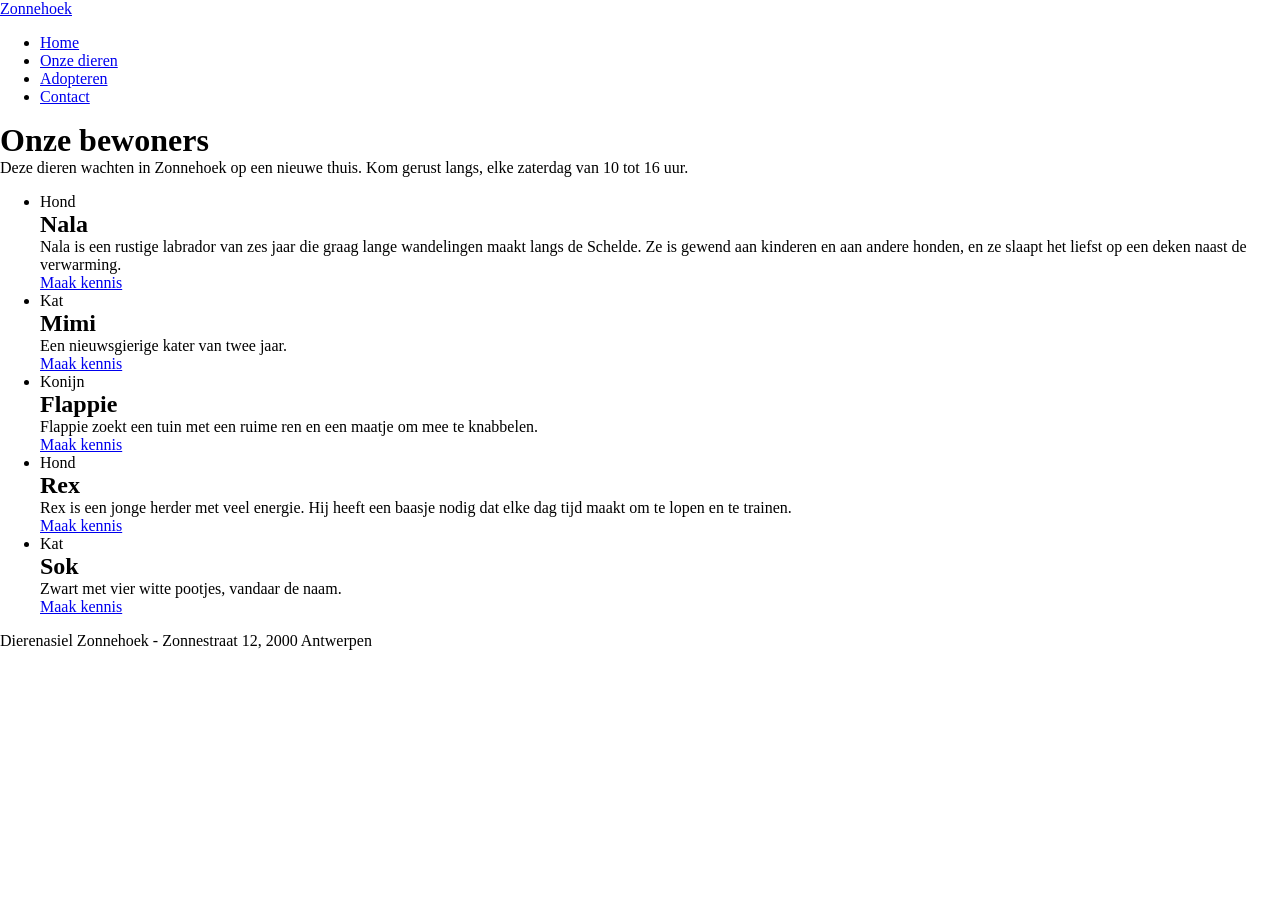
<file: dierenasiel/index.html>
<!doctype html>
<html lang="nl">
<head>
  <meta charset="utf-8">
  <meta name="viewport" content="width=device-width, initial-scale=1">
  <title>Labo 4 - Dierenasiel Zonnehoek</title>
  <link rel="stylesheet" href="css/reset.css">
  <link rel="stylesheet" href="css/stijl.css">
</head>
<body>
  <!-- Do not change this file. Write your CSS in css/stijl.css.
       Not visible in the screenshot: on :hover and :focus the links in the
       navigation get an underline, and a button turns dark (#2b2b2b). -->
  <header>
    <a class="logo" href="index.html">Zonnehoek</a>
    <nav>
      <ul>
        <li><a href="index.html">Home</a></li>
        <li><a href="dieren.html" class="actief">Onze dieren</a></li>
        <li><a href="adopteren.html">Adopteren</a></li>
        <li><a href="contact.html">Contact</a></li>
      </ul>
    </nav>
  </header>
  <main>
    <h1>Onze bewoners</h1>
    <p class="intro">Deze dieren wachten in Zonnehoek op een nieuwe thuis. Kom gerust langs, elke zaterdag van 10 tot 16 uur.</p>
    <ul class="kaarten">
      <li class="kaart uitgelicht">
        <p class="soort">Hond</p>
        <h2>Nala</h2>
        <p class="beschrijving">Nala is een rustige labrador van zes jaar die graag lange wandelingen maakt langs de Schelde. Ze is gewend aan kinderen en aan andere honden, en ze slaapt het liefst op een deken naast de verwarming.</p>
        <a class="knop" href="#">Maak kennis</a>
      </li>
      <li class="kaart">
        <p class="soort">Kat</p>
        <h2>Mimi</h2>
        <p class="beschrijving">Een nieuwsgierige kater van twee jaar.</p>
        <a class="knop" href="#">Maak kennis</a>
      </li>
      <li class="kaart">
        <p class="soort">Konijn</p>
        <h2>Flappie</h2>
        <p class="beschrijving">Flappie zoekt een tuin met een ruime ren en een maatje om mee te knabbelen.</p>
        <a class="knop" href="#">Maak kennis</a>
      </li>
      <li class="kaart">
        <p class="soort">Hond</p>
        <h2>Rex</h2>
        <p class="beschrijving">Rex is een jonge herder met veel energie. Hij heeft een baasje nodig dat elke dag tijd maakt om te lopen en te trainen.</p>
        <a class="knop" href="#">Maak kennis</a>
      </li>
      <li class="kaart">
        <p class="soort">Kat</p>
        <h2>Sok</h2>
        <p class="beschrijving">Zwart met vier witte pootjes, vandaar de naam.</p>
        <a class="knop" href="#">Maak kennis</a>
      </li>
    </ul>
  </main>
  <footer>
    <p>Dierenasiel Zonnehoek - Zonnestraat 12, 2000 Antwerpen</p>
  </footer>
</body>
</html>
</file>
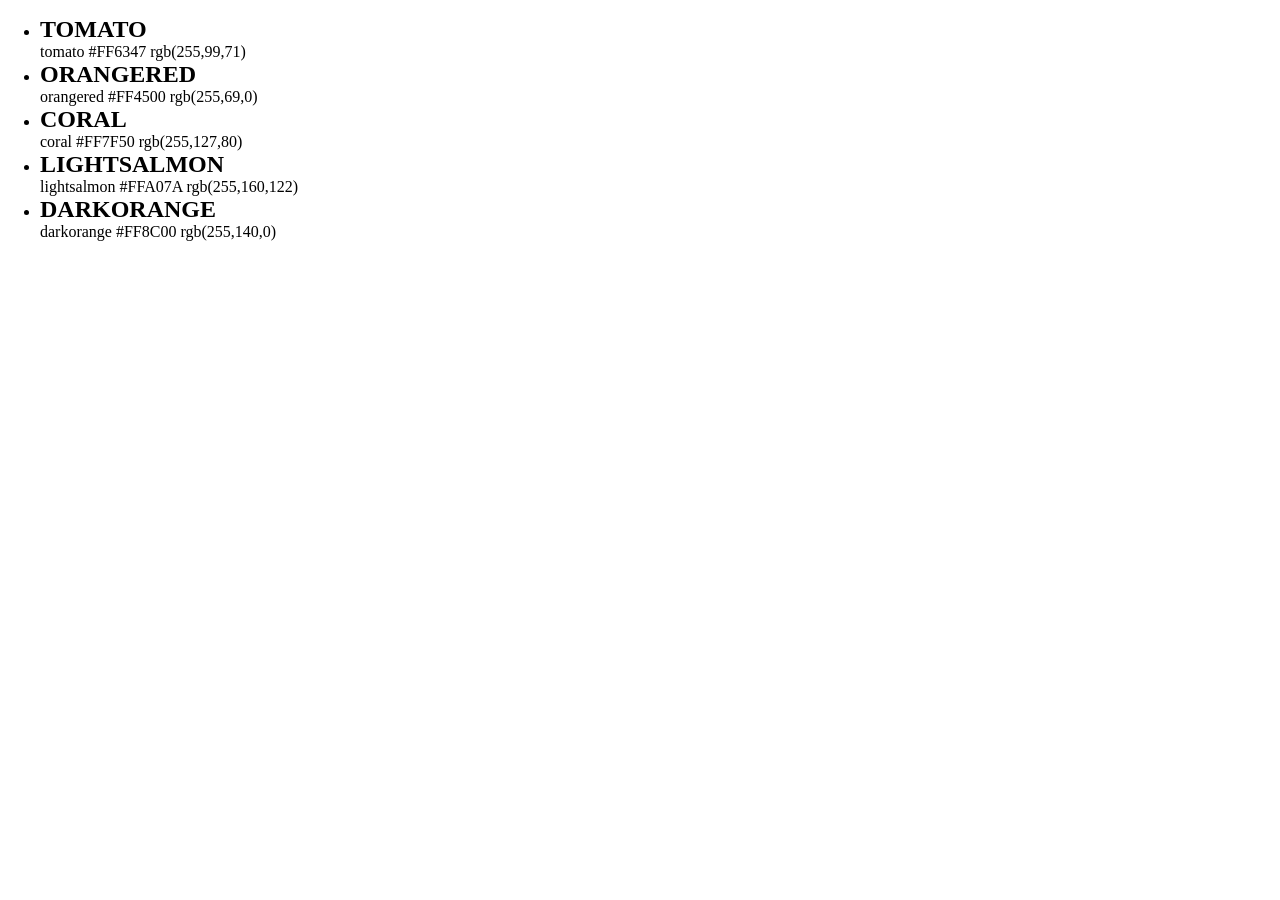
<file: kleuren/index.html>
<!doctype html>
<html lang="en">
<head>
  <meta charset="utf-8">
  <meta name="viewport" content="width=device-width, initial-scale=1">
  <title>Labo 3 - Kleurenstalen</title>
  <link rel="stylesheet" href="css/reset.css">
  <link rel="stylesheet" href="css/stijl.css">
</head>
<body>
  <!-- Do not change this file. Write your CSS in css/stijl.css. -->
  <ul>
    <li class="tomato">
      <h2>TOMATO</h2>
      <p class="codes"><span>tomato</span> <span>#FF6347</span> <span>rgb(255,99,71)</span></p>
    </li>
    <li class="orangered">
      <h2>ORANGERED</h2>
      <p class="codes"><span>orangered</span> <span>#FF4500</span> <span>rgb(255,69,0)</span></p>
    </li>
    <li class="coral">
      <h2>CORAL</h2>
      <p class="codes"><span>coral</span> <span>#FF7F50</span> <span>rgb(255,127,80)</span></p>
    </li>
    <li class="lightsalmon">
      <h2>LIGHTSALMON</h2>
      <p class="codes"><span>lightsalmon</span> <span>#FFA07A</span> <span>rgb(255,160,122)</span></p>
    </li>
    <li class="darkorange">
      <h2>DARKORANGE</h2>
      <p class="codes"><span>darkorange</span> <span>#FF8C00</span> <span>rgb(255,140,0)</span></p>
    </li>
  </ul>
</body>
</html>
</file>
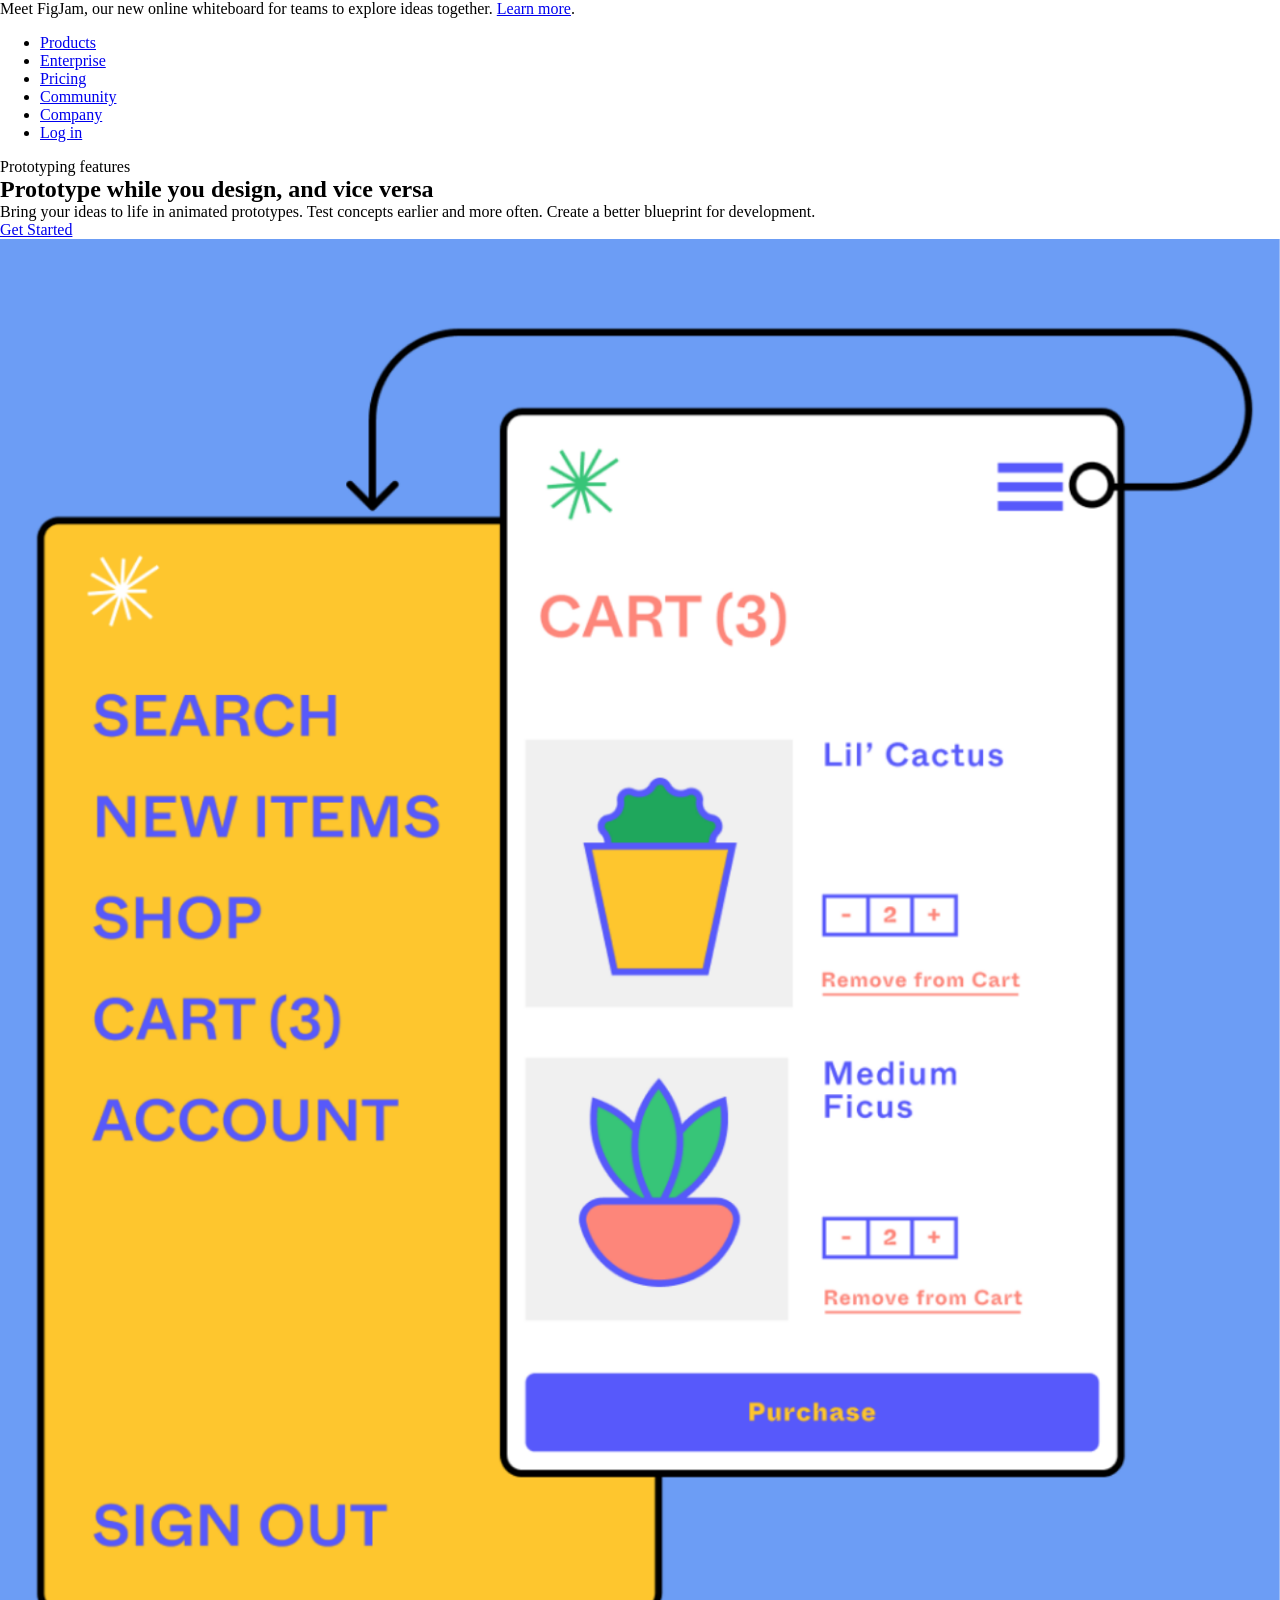
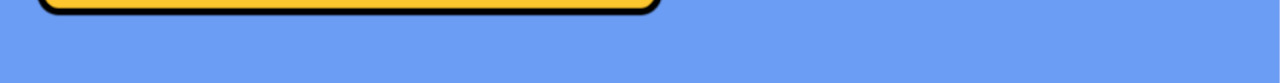
<file: landing/index.html>
<!doctype html>
<html lang="en">
<head>
  <meta charset="utf-8">
  <meta name="viewport" content="width=device-width, initial-scale=1">
  <title>Labo 3 - Landingspagina</title>
  <link rel="stylesheet" href="css/reset.css">
  <link rel="stylesheet" href="css/stijl.css">
</head>
<body>
  <!-- Do not change this file. Write your CSS in css/stijl.css.
       Not visible in the screenshot: on :hover and :focus the links in the
       banner and in the navigation get an underline, and the button turns
       dark grey (#333333) instead of black. -->
  <div class="banner">
    <p>Meet FigJam, our new online whiteboard for teams to explore ideas together. <a href="#">Learn more</a>.</p>
  </div>
  <header>
    <nav>
      <ul>
        <li><a href="#">Products</a></li>
        <li><a href="#">Enterprise</a></li>
        <li><a href="#">Pricing</a></li>
        <li><a href="#">Community</a></li>
        <li><a href="#">Company</a></li>
        <li><a href="#">Log in</a></li>
      </ul>
    </nav>
  </header>
  <main>
    <article>
      <p class="bovenkop">Prototyping features</p>
      <h1>Prototype while you design, and vice versa</h1>
      <p>Bring your ideas to life in animated prototypes. Test concepts earlier and more often. Create a better blueprint for development.</p>
      <a href="#" class="knop">Get Started</a>
    </article><!-- no whitespace between these two tags: see syllabus 3.7 --><div class="afbeelding">
      <img src="afbeeldingen/prototype.png" alt="Prototype of a plant shop: a yellow menu panel next to a white cart screen">
    </div>
  </main>
</body>
</html>
</file>
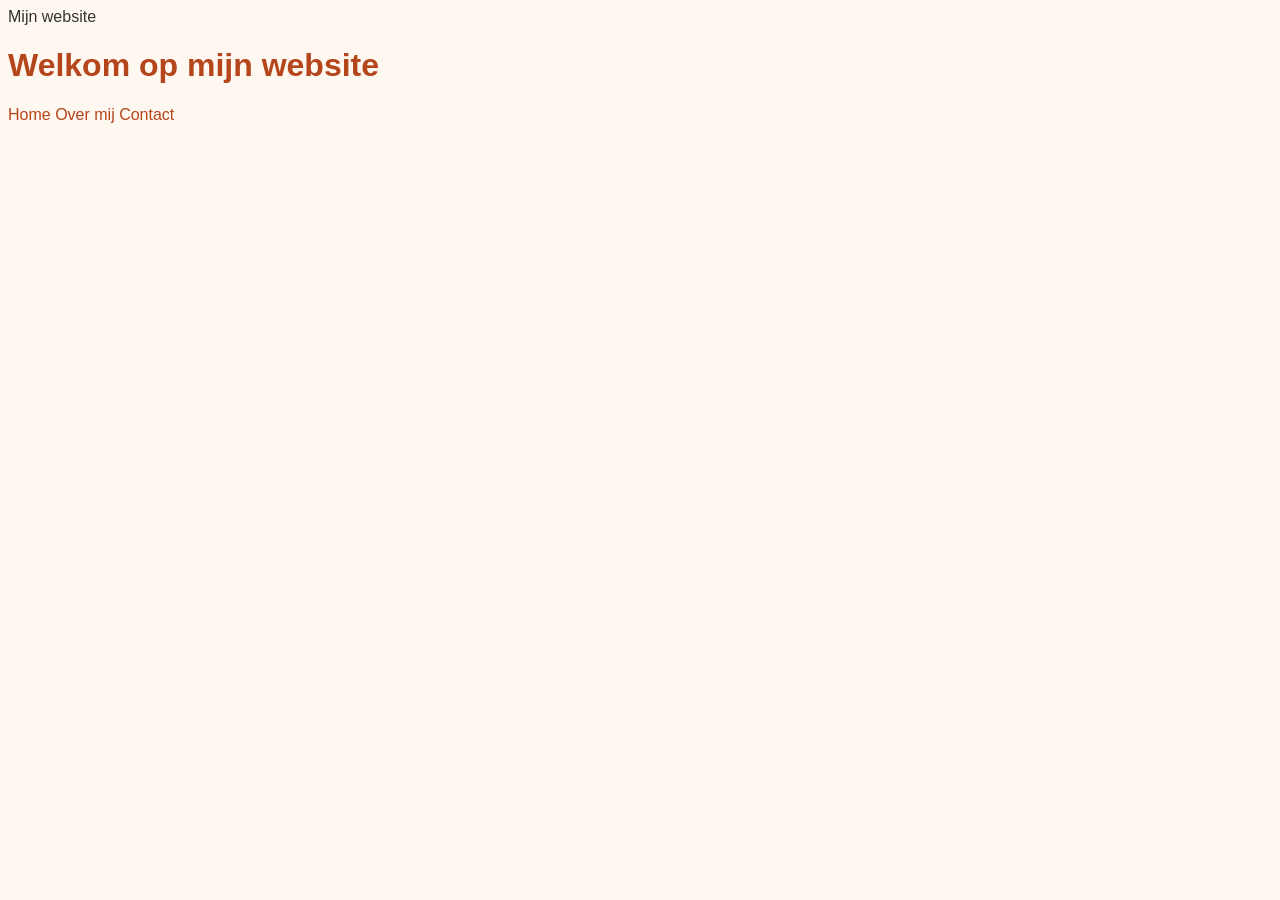
<file: site/index.html>
<!DOCTYPE html>
<html lang="nl">
    <head>
        <tittle>Mijn website</tittle>
    <link rel="stylesheet" href="css/stijl.css">
    </head> 
            <body>
                <h1>Welkom op mijn website</h1>
                <nav>
                    <a href="index.html">Home</a>
                    <a href="over.html">Over mij</a>
                    <a href="contact.html">Contact</a>
                    </nav>
                </body>
                </html>
</file>
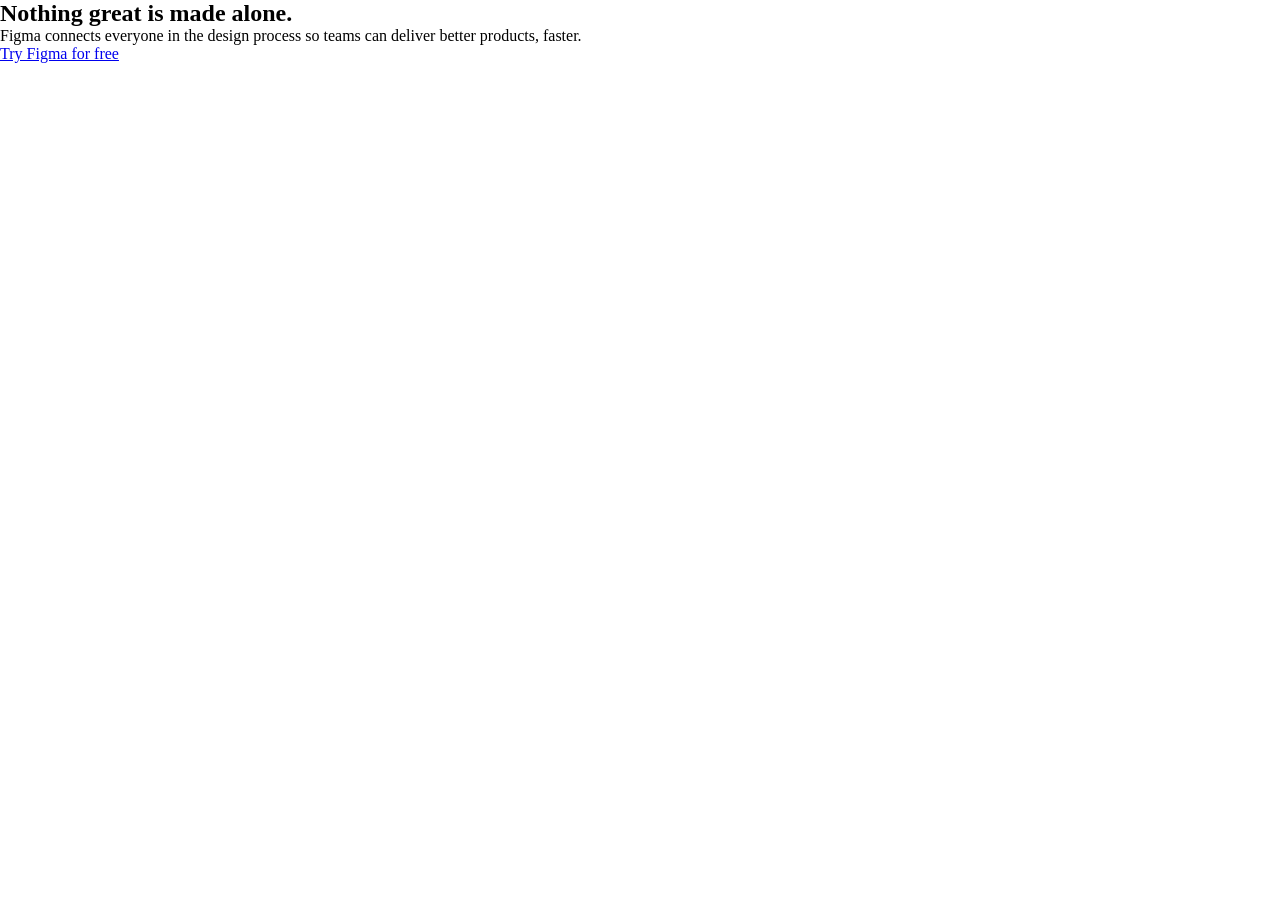
<file: slogan/index.html>
<!doctype html>
<html lang="en">
<head>
  <meta charset="utf-8">
  <meta name="viewport" content="width=device-width, initial-scale=1">
  <title>Labo 3 - Slogan</title>
  <link rel="stylesheet" href="css/reset.css">
  <link rel="stylesheet" href="css/stijl.css">
</head>
<body>
  <!-- Do not change this file. Write your CSS in css/stijl.css.
       Not visible in the screenshot: on :hover and :focus the button turns
       dark grey (#333333) instead of black. -->
  <h2>Nothing great is <span>made</span> alone.</h2>
  <p>Figma connects everyone in the design process so teams can deliver better products, faster.</p>
  <a href="https://www.figma.com">Try Figma for free</a>
</body>
</html>
</file>
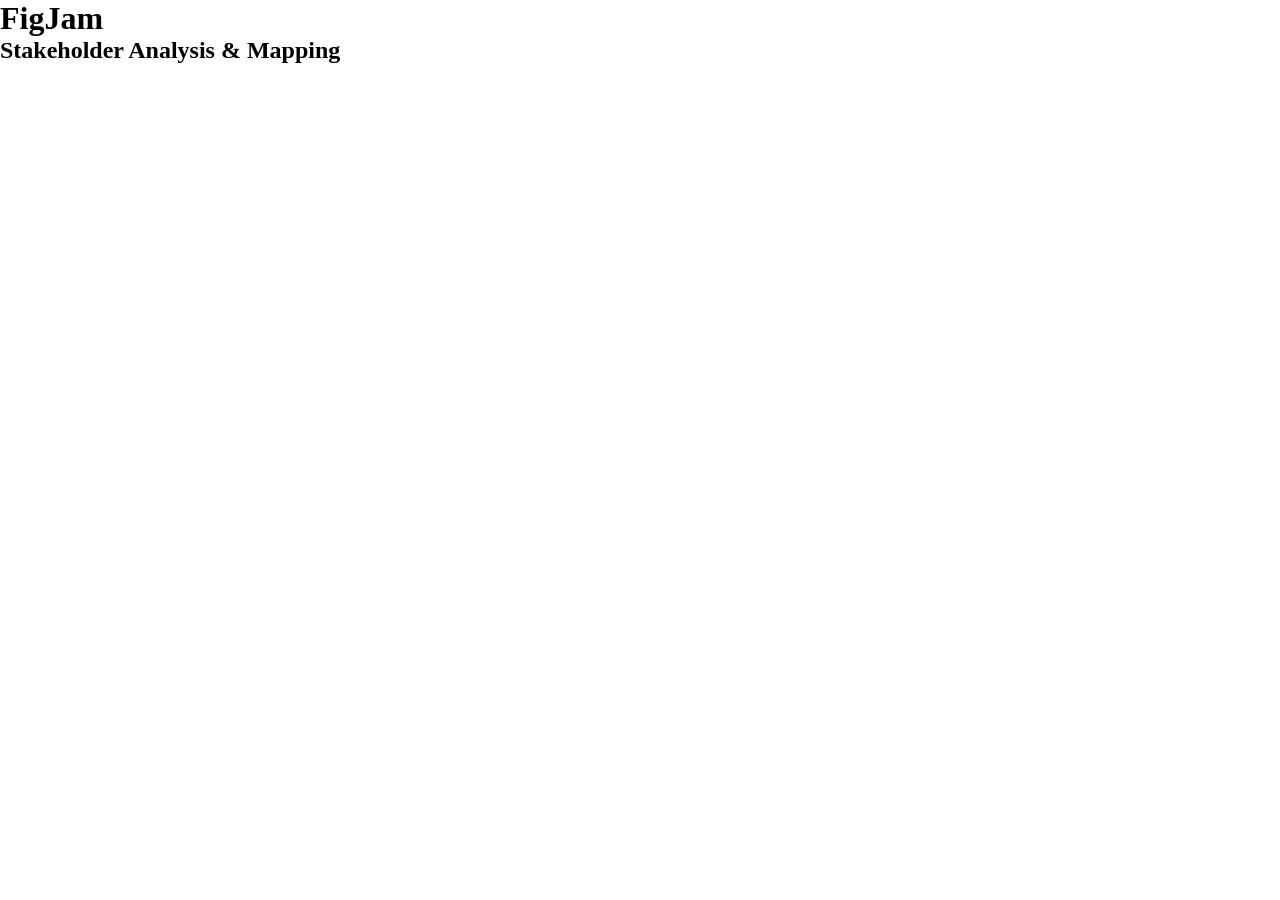
<file: tabblad/index.html>
<!doctype html>
<html lang="en">
<head>
  <meta charset="utf-8">
  <meta name="viewport" content="width=device-width, initial-scale=1">
  <title>Labo 3 - Tabblad</title>
  <link rel="stylesheet" href="css/reset.css">
  <link rel="stylesheet" href="css/stijl.css">
</head>
<body>
  <!-- Do not change this file. Write your CSS in css/stijl.css. -->
  <h1>FigJam</h1>
  <h2>Stakeholder Analysis &amp; Mapping</h2>
</body>
</html>
</file>
<file: dierenasiel/css/stijl.css>
/* stijl.css - labo 4, dierenasiel (reset.css is linked before this file) */

/* === tokens === */
:root {

}

/* === your rules === */
</file>
<file: kleuren/css/stijl.css>
/* stijl.css - labo 3, kleuren (reset.css is linked before this file) */

/* === tokens === */
:root {

}

/* === your rules === */
</file>
<file: landing/css/stijl.css>
/* stijl.css - labo 3, landing (reset.css is linked before this file) */

/* === tokens === */
:root {

}

/* === your rules === */
</file>
<file: site/css/stijl.css>
:root {
    --achtergrond: #fff8f0;
    --tekst: #333333;
    --accent: #b5451b;
    --lettertype: Arial, sans-serif;
    --grootte: 16px;
}
body {
    background-color: var(--achtergrond);
    color: var(--tekst);
    font-family: var(--lettertype);
    font-size: var(--grootte);

}
a {
    color: var(--accent);
    text-decoration: none;
}
a:hover,
a:focus {
    color: var(--tekst);
    text-decoration: underline;
}
h1 {
    color: var(--accent);
}
</file>
<file: slogan/css/stijl.css>
/* stijl.css - labo 3, slogan (reset.css is linked before this file) */

/* === tokens === */
:root {

}

/* === your rules === */
</file>
<file: tabblad/css/stijl.css>
/* stijl.css - labo 3, tabblad (reset.css is linked before this file) */

/* === tokens === */
:root {

}

/* === your rules === */
</file>
